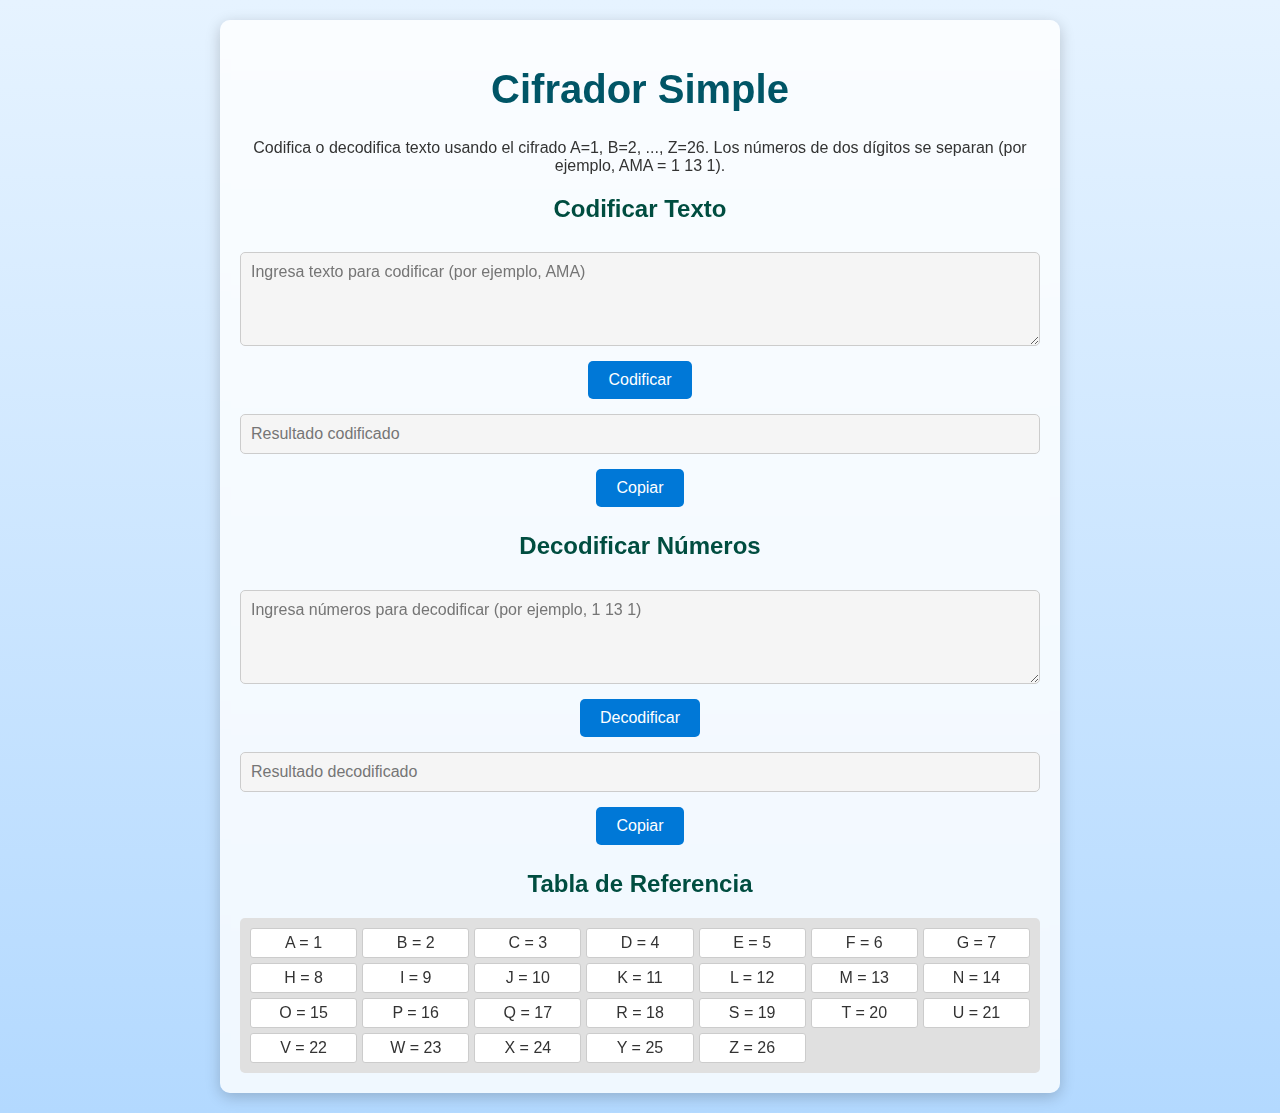
<file: cypher.html>
<script type="text/javascript">
        var gk_isXlsx = false;
        var gk_xlsxFileLookup = {};
        var gk_fileData = {};
        function filledCell(cell) {
          return cell !== '' && cell != null;
        }
        function loadFileData(filename) {
        if (gk_isXlsx && gk_xlsxFileLookup[filename]) {
            try {
                var workbook = XLSX.read(gk_fileData[filename], { type: 'base64' });
                var firstSheetName = workbook.SheetNames[0];
                var worksheet = workbook.Sheets[firstSheetName];

                // Convert sheet to JSON to filter blank rows
                var jsonData = XLSX.utils.sheet_to_json(worksheet, { header: 1, blankrows: false, defval: '' });
                // Filter out blank rows (rows where all cells are empty, null, or undefined)
                var filteredData = jsonData.filter(row => row.some(filledCell));

                // Heuristic to find the header row by ignoring rows with fewer filled cells than the next row
                var headerRowIndex = filteredData.findIndex((row, index) =>
                  row.filter(filledCell).length >= filteredData[index + 1]?.filter(filledCell).length
                );
                // Fallback
                if (headerRowIndex === -1 || headerRowIndex > 25) {
                  headerRowIndex = 0;
                }

                // Convert filtered JSON back to CSV
                var csv = XLSX.utils.aoa_to_sheet(filteredData.slice(headerRowIndex)); // Create a new sheet from filtered array of arrays
                csv = XLSX.utils.sheet_to_csv(csv, { header: 1 });
                return csv;
            } catch (e) {
                console.error(e);
                return "";
            }
        }
        return gk_fileData[filename] || "";
        }
        </script><!DOCTYPE html>
<html lang="es">
<head>
    <meta charset="UTF-8">
    <meta name="viewport" content="width=device-width, initial-scale=1.0">
    <title>Cifrador Simple</title>
    <style>
        body {
            background: linear-gradient(to bottom, #e6f3ff, #b3d9ff);
            font-family: 'Segoe UI', Arial, sans-serif;
            color: #333;
            text-align: center;
            margin: 0;
            padding: 20px;
        }
        .container {
            max-width: 800px;
            margin: 0 auto;
            background: rgba(255, 255, 255, 0.8);
            padding: 20px;
            border-radius: 10px;
            box-shadow: 0 4px 15px rgba(0, 0, 0, 0.2);
            backdrop-filter: blur(5px);
        }
        h1 {
            font-size: 2.5em;
            color: #005566;
        }
        h2 {
            font-size: 1.5em;
            color: #004d40;
        }
        textarea, input {
            width: 100%;
            padding: 10px;
            margin: 10px 0;
            background-color: #f5f5f5;
            border: 1px solid #ccc;
            border-radius: 5px;
            font-family: 'Segoe UI', Arial, sans-serif;
            font-size: 1em;
            color: #333;
            box-sizing: border-box;
        }
        button {
            background-color: #0078d7;
            border: none;
            padding: 10px 20px;
            font-family: 'Segoe UI', Arial, sans-serif;
            font-size: 1em;
            color: #fff;
            cursor: pointer;
            border-radius: 5px;
            margin: 5px;
        }
        button:hover {
            background-color: #005ba1;
        }
        .reference-table {
            display: grid;
            grid-template-columns: repeat(7, 1fr);
            gap: 5px;
            margin-top: 20px;
            background-color: #e0e0e0;
            padding: 10px;
            border-radius: 5px;
        }
        .reference-table div {
            background-color: #fff;
            color: #333;
            padding: 5px;
            border: 1px solid #ccc;
            border-radius: 3px;
        }
        .tooltip {
            position: relative;
            display: inline-block;
        }
        .tooltip .tooltiptext {
            visibility: hidden;
            width: 120px;
            background-color: #333;
            color: #fff;
            text-align: center;
            padding: 5px;
            border-radius: 6px;
            position: absolute;
            z-index: 1;
            bottom: 100%;
            left: 50%;
            margin-left: -60px;
            opacity: 0;
            transition: opacity 0.3s;
        }
        .tooltip:hover .tooltiptext {
            visibility: visible;
            opacity: 1;
        }
    </style>
</head>
<body>
    <div class="container">
        <h1>Cifrador Simple</h1>
        <p>Codifica o decodifica texto usando el cifrado A=1, B=2, ..., Z=26. Los números de dos dígitos se separan (por ejemplo, AMA = 1 13 1).</p>
        
        <h2>Codificar Texto</h2>
        <textarea id="encodeInput" placeholder="Ingresa texto para codificar (por ejemplo, AMA)" rows="4"></textarea>
        <button onclick="encodeText()">Codificar</button>
        <input type="text" id="encodeOutput" readonly placeholder="Resultado codificado">
        <button class="tooltip" onclick="copyToClipboard('encodeOutput')">
            Copiar
            <span class="tooltiptext">Copiar al portapapeles</span>
        </button>
        
        <h2>Decodificar Números</h2>
        <textarea id="decodeInput" placeholder="Ingresa números para decodificar (por ejemplo, 1 13 1)" rows="4"></textarea>
        <button onclick="decodeText()">Decodificar</button>
        <input type="text" id="decodeOutput" readonly placeholder="Resultado decodificado">
        <button class="tooltip" onclick="copyToClipboard('decodeOutput')">
            Copiar
            <span class="tooltiptext">Copiar al portapapeles</span>
        </button>
        
        <h2>Tabla de Referencia</h2>
        <div class="reference-table">
            <div>A = 1</div><div>B = 2</div><div>C = 3</div><div>D = 4</div><div>E = 5</div><div>F = 6</div><div>G = 7</div>
            <div>H = 8</div><div>I = 9</div><div>J = 10</div><div>K = 11</div><div>L = 12</div><div>M = 13</div><div>N = 14</div>
            <div>O = 15</div><div>P = 16</div><div>Q = 17</div><div>R = 18</div><div>S = 19</div><div>T = 20</div><div>U = 21</div>
            <div>V = 22</div><div>W = 23</div><div>X = 24</div><div>Y = 25</div><div>Z = 26</div>
        </div>
    </div>

    <script>
        function encodeText() {
            const input = document.getElementById('encodeInput').value.toUpperCase();
            let output = '';
            for (let char of input) {
                if (/[A-Z]/.test(char)) {
                    const num = char.charCodeAt(0) - 64; // A=65 in ASCII, so A=1
                    output += num + ' ';
                }
            }
            document.getElementById('encodeOutput').value = output.trim();
        }

        function decodeText() {
            const input = document.getElementById('decodeInput').value.trim();
            const numbers = input.split(/\s+/).map(num => parseInt(num));
            let output = '';
            for (let num of numbers) {
                if (num >= 1 && num <= 26) {
                    output += String.fromCharCode(64 + num); // Convert back to letter
                } else {
                    output = '¡Número inválido detectado!';
                    break;
                }
            }
            document.getElementById('decodeOutput').value = output;
        }

        function copyToClipboard(elementId) {
            const output = document.getElementById(elementId);
            output.select();
            document.execCommand('copy');
            alert('¡Copiado al portapapeles!');
        }

        // Live encoding/decoding
        document.getElementById('encodeInput').addEventListener('input', encodeText);
        document.getElementById('decodeInput').addEventListener('input', decodeText);
    </script>
</body>
</html>
</file>
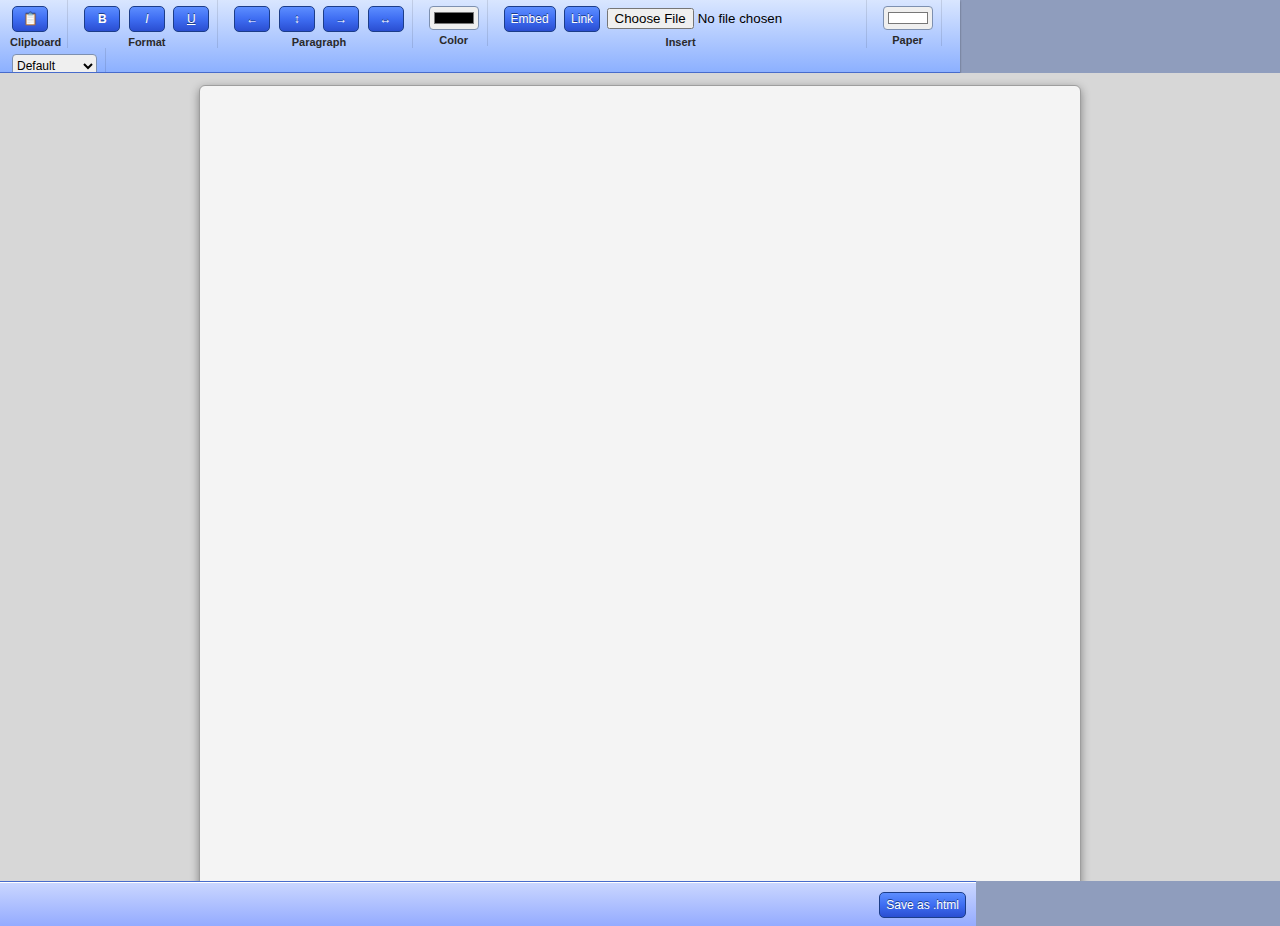
<file: test.html>
<!DOCTYPE html>
<!--
  Worsd_iOS3.html – Word‑style web editor adapted for iPhone OS 3 / iOS 6 Web‑app WebKit.
  * Keeps the original feature‑set (toolbar, rich‑text editing, image embed & context menu, save‑as‑HTML …)
  * Removes ES6 syntax (let/const, arrow functions, template‑literals) → ES5 compatible
  * Avoids Flexbox / backdrop‑filter / modern CSS; relies on floats & gradients with -webkit prefixes
  * Adds classic skeuomorphic look (blue glossy toolbar, linen paper, bevelled buttons) reminiscent of iOS 3‑6.
  * Adds Web‑app meta tags so the page can be "added to Home Screen" and launch full‑screen.
  * Tested in iOS 6 Simulator; basic editing & dialogs function.  Older Safari 3.1 may still have limited execCommand support (bold/italic etc.) – nothing more can be done without native hacks.
-->
<html lang="en">
<head>
<meta charset="utf-8" />
<meta name="viewport" content="initial-scale=1, maximum-scale=1, user-scalable=no" />
<meta name="apple-mobile-web-app-capable" content="yes" />
<meta name="apple-mobile-web-app-status-bar-style" content="black" />
<title>Worsd (iOS Classic)</title>
<style type="text/css">
/*  ===== General Reset ===== */
html,body{margin:0;padding:0;height:100%;width:100%;font-family:Helvetica,Arial,sans-serif;-webkit-touch-callout:none;-webkit-text-size-adjust:none;background:#8f9dbd url('[data-uri]') repeat;}

/*  ===== Toolbar (Ribbon) ===== */
.ribbon{width:100%;max-width:960px;height:72px;background:-webkit-gradient(linear,left top,left bottom,color-stop(0,#d9e6ff),color-stop(1,#8cb0ff));border-bottom:1px solid #476bcb;box-shadow:0 1px 2px rgba(0,0,0,.4);overflow:hidden;white-space:nowrap;}
.group{float:left;padding:4px 6px 0 6px;margin:0 4px;border-right:1px solid rgba(0,0,0,.1);}
.group h4{margin:2px 0 0 0;font-size:11px;text-align:center;color:#2a2a2a;}
.btn, .actions button{display:inline-block;min-width:36px;padding:5px 6px;margin:2px;font-size:12px;text-align:center;color:#ffffff;border:1px solid #1c3d89;background:-webkit-gradient(linear,left top,left bottom,color-stop(0,#5d8eff),color-stop(0.5,#3e6df2),color-stop(1,#2a4ed1));-webkit-border-radius:5px;border-radius:5px;text-shadow:0 -1px 0 #1c3d89;-webkit-user-select:none;user-select:none;}
.btn:active{background:-webkit-gradient(linear,left top,left bottom,color-stop(0,#395bd1),color-stop(1,#5d8eff));}
select,input[type="color"]{margin:2px;font-size:12px;height:24px;-webkit-border-radius:4px;border:1px solid #7d90b0;}

/* Paper & Editor */
.paper-container{width:100%;height:calc(100% - 72px - 44px);overflow:auto;background:#d7d7d7 url('[data-uri]') repeat;display:-webkit-box;-webkit-box-pack:center;-webkit-box-align:start;padding:12px 0;}
.editor{background:#f4f4f4 url('[data-uri]') repeat;border:1px solid #9e9e9e;-webkit-border-radius:6px;border-radius:6px;box-shadow:0 3px 10px rgba(0,0,0,.4);width:816px;min-height:1056px;padding:32px;position:relative;}
#editor{min-height:100%;outline:none;border:none;font-family:'Helvetica',sans-serif;font-size:13px;line-height:1.35;color:#000;}
#editor img{max-width:100%;}

/* Actions footer */
.actions{width:100%;max-width:960px;height:44px;background:-webkit-gradient(linear,left top,left bottom,color-stop(0,#cbd7ff),color-stop(1,#94abff));border-top:1px solid #476bcb;box-shadow:inset 0 1px 0 #fff;line-height:44px;text-align:right;padding:0 8px;}
.actions button{margin-top:6px;}

/* ====== Classic modal ====== */
.modal{position:absolute;z-index:9999;display:none;width:320px;background:#e1e1e1;border:2px solid #7f8da5;-webkit-border-radius:10px;border-radius:10px;-webkit-user-select:text;user-select:text;box-shadow:0 6px 16px rgba(0,0,0,.6);}
.title-bar{height:28px;background:-webkit-gradient(linear,left top,left bottom,color-stop(0,#6589ff),color-stop(1,#2449e1));color:#fff;font-weight:bold;padding:0 8px;line-height:28px;-webkit-border-top-left-radius:8px;-webkit-border-top-right-radius:8px;position:relative;text-shadow:0 -1px 0 #1a2d7b;}
.close-btn{position:absolute;right:5px;top:5px;width:18px;height:18px;background:#ff3b30;color:#fff;border:none;-webkit-border-radius:9px;font-size:14px;line-height:18px;text-align:center;}
.close-btn:active{background:#c1271d;}
.content{padding:8px;}
.content label{display:block;font-size:12px;margin-bottom:4px;}
.content input{width:100%;height:26px;font-size:14px;border:1px solid #7d90b0;-webkit-border-radius:4px;padding:2px;}
.button-group{text-align:right;margin-top:8px;}
.button-group button{margin-left:6px;}

/* Image context menu */
#imgContextMenu{position:absolute;display:none;width:160px;background:#f4f4f4;border:1px solid #7d90b0;-webkit-border-radius:6px;box-shadow:0 2px 6px rgba(0,0,0,.4);font-size:12px;}
#imgContextMenu div{padding:6px 8px;border-bottom:1px solid #c4c4c4;}
#imgContextMenu div:last-child{border:none;}
#imgContextMenu div:hover{background:#bfd4ff;}
#resizeInput{width:50px;}

</style>
</head>
<body>
  <!-- ===== Ribbon / Toolbar ===== -->
  <div class="ribbon" ontouchstart="preventFocusLoss(event)" onmousedown="preventFocusLoss(event)">
    <div class="group">
      <button class="btn" title="Paste" onclick="execCmd('paste')">📋</button>
      <h4>Clipboard</h4>
    </div>
    <div class="group">
      <button class="btn" title="Bold" onclick="execCmd('bold')"><b>B</b></button>
      <button class="btn" title="Italic" onclick="execCmd('italic')"><i>I</i></button>
      <button class="btn" title="Underline" onclick="execCmd('underline')"><u>U</u></button>
      <h4>Format</h4>
    </div>
    <div class="group">
      <button class="btn" title="Left Align" onclick="execCmd('justifyLeft')">←</button>
      <button class="btn" title="Center Align" onclick="execCmd('justifyCenter')">↕</button>
      <button class="btn" title="Right Align" onclick="execCmd('justifyRight')">→</button>
      <button class="btn" title="Justify" onclick="execCmd('justifyFull')">↔</button>
      <h4>Paragraph</h4>
    </div>
    <div class="group">
      <input id="colorPicker" type="color" title="Text color" onchange="execCmdArg('foreColor', this.value)" value="#000000">
      <h4>Color</h4>
    </div>
    <div class="group">
      <button class="btn" title="Insert Embed" onclick="showEmbedDialog()">Embed</button>
      <button class="btn" title="Insert Hyperlink" onclick="showLinkDialog()">Link</button>
      <input type="file" accept="image/*" onchange="insertImage(event)">
      <h4>Insert</h4>
    </div>
    <div class="group">
      <input id="paperColorPicker" type="color" title="Paper Color" onchange="changePaperColor(this.value)" value="#ffffff">
      <h4>Paper</h4>
    </div>
    <div class="group">
      <select id="sizeSelect" title="Text Size" onchange="applyTextSize(this.value)" ontouchstart="event.stopPropagation()" onmousedown="event.stopPropagation()">
        <option value="" selected>Default</option>
        <option value="text-small">Tiny</option>
        <option value="text-medium">Medium</option>
        <option value="text-large">Big</option>
        <option value="text-extra-large">Extra Large</option>
      </select>
      <h4>Size</h4>
    </div>
    <div style="clear:both;"></div>
  </div>

  <!-- ===== Editor ===== -->
  <div class="paper-container">
    <div class="editor">
      <div id="editor" contenteditable="true" spellcheck="true"></div>
    </div>
  </div>

  <!-- ===== Actions Footer ===== -->
  <div class="actions">
    <button onclick="showRenameDialog()">Save as .html</button>
  </div>

  <!-- ====== Modals ====== -->
  <div id="renameModal" class="modal">
    <div class="title-bar">Save As <button class="close-btn" onclick="closeRenameDialog()">×</button></div>
    <div class="content">
      <label for="filename">File name:</label>
      <input type="text" id="filename" value="document.html" />
      <div class="button-group">
        <button onclick="saveWithFilename()">Save</button>
        <button onclick="closeRenameDialog()">Cancel</button>
      </div>
    </div>
  </div>

  <div id="embedModal" class="modal">
    <div class="title-bar">Insert Embed <button class="close-btn" onclick="closeEmbedDialog()">×</button></div>
    <div class="content">
      <label for="embedUrl">Embed URL (e.g., YouTube):</label>
      <input type="text" id="embedUrl" placeholder="https://www.youtube.com/embed/..." />
      <div class="button-group">
        <button onclick="insertEmbed()">OK</button>
        <button onclick="closeEmbedDialog()">Cancel</button>
      </div>
    </div>
  </div>

  <div id="linkModal" class="modal">
    <div class="title-bar">Insert Link <button class="close-btn" onclick="closeLinkDialog()">×</button></div>
    <div class="content">
      <label for="linkUrl">URL:</label>
      <input type="text" id="linkUrl" placeholder="https://example.com" />
      <div class="button-group">
        <button onclick="insertHyperlink()">OK</button>
        <button onclick="closeLinkDialog()">Cancel</button>
      </div>
    </div>
  </div>

  <div id="imageLinkModal" class="modal">
    <div class="title-bar">Image Link <button class="close-btn" onclick="closeImageLinkDialog()">×</button></div>
    <div class="content">
      <label for="imageLinkUrl">URL:</label>
      <input type="text" id="imageLinkUrl" placeholder="https://example.com" />
      <div class="button-group">
        <button onclick="addImageHyperlink()">OK</button>
        <button onclick="closeImageLinkDialog()">Cancel</button>
      </div>
    </div>
  </div>

  <!-- Image context menu -->
  <div id="imgContextMenu">
    <div id="hyperlinkOption">Add/Edit Hyperlink</div>
    <div id="resizeOption">Resize (px): <input id="resizeInput" type="number" min="20" max="1000" /></div>
    <div id="moveUpOption">Move Up</div>
    <div id="moveDownOption">Move Down</div>
    <div id="duplicateOption">Duplicate</div>
    <div id="deleteOption" style="color:red;">Delete</div>
  </div>

<script type="text/javascript">
// === Utility for ES3 Safari ===
function qs(id){return document.getElementById(id);} // quick selector

var savedSelection=null;
var editor=qs('editor');
var editorContainer=document.getElementsByClassName('editor')[0];
var currentImg=null;
var imgContextMenu=qs('imgContextMenu');

// === Selection helpers ===
function saveSelection(){
  var sel=window.getSelection();
  if(sel && sel.rangeCount>0){savedSelection=sel.getRangeAt(0);}else{savedSelection=null;}
}
function restoreSelection(){
  if(savedSelection){
    var sel=window.getSelection();
    sel.removeAllRanges();
    try{sel.addRange(savedSelection);}catch(e){}
  }
}

function execCmd(cmd){restoreSelection();document.execCommand(cmd,false,null);saveSelection();editor.focus();}
function execCmdArg(cmd,arg){restoreSelection();document.execCommand(cmd,false,arg);saveSelection();editor.focus();}

function applyTextSize(cls){restoreSelection();var sel=window.getSelection();if(sel.rangeCount){var r=sel.getRangeAt(0);if(!r.collapsed){var span=document.createElement('span');span.className=cls;try{r.surroundContents(span);}catch(err){/* ignore nested errors*/}}
 else{var span2=document.createElement('span');span2.className=cls;r.insertNode(span2);r.selectNodeContents(span2);r.collapse(false);} } saveSelection();updateSizeSelect();editor.focus();}

function changePaperColor(c){editorContainer.style.backgroundColor=c;editor.focus();}

// === Dialogs ===
function centerModal(mod){mod.style.display='block';mod.style.left='50%';mod.style.top='50%';mod.style.marginLeft='-160px';mod.style.marginTop='-120px';}
function showEmbedDialog(){centerModal(qs('embedModal'));qs('embedUrl').value='';qs('embedUrl').focus();saveSelection();}
function closeEmbedDialog(){qs('embedModal').style.display='none';restoreSelection();editor.focus();}
function insertEmbed(){var url=qs('embedUrl').value.replace(/\s+/g,'');if(url){restoreSelection();var iframe=document.createElement('iframe');iframe.width='560';iframe.height='315';iframe.src=url;iframe.frameBorder='0';iframe.setAttribute('allowfullscreen','');var sel=window.getSelection();if(sel.rangeCount){var r=sel.getRangeAt(0);r.deleteContents();r.insertNode(iframe);r.insertNode(document.createElement('br'));sel.removeAllRanges();saveSelection();}editor.focus();closeEmbedDialog();}}

function showLinkDialog(){centerModal(qs('linkModal'));qs('linkUrl').value='';qs('linkUrl').focus();saveSelection();}
function closeLinkDialog(){qs('linkModal').style.display='none';restoreSelection();editor.focus();}
function insertHyperlink(){var url=qs('linkUrl').value.replace(/\s+/g,'');if(url){restoreSelection();var sel=window.getSelection();if(sel.rangeCount&&!sel.isCollapsed){if(!document.execCommand('createLink',false,url)){var r=sel.getRangeAt(0);var a=document.createElement('a');a.href=url;a.target='_blank';try{r.surroundContents(a);}catch(e){}}
}else{var a2=document.createElement('a');a2.href=url;a2.target='_blank';a2.appendChild(document.createTextNode(url));var r2=sel.rangeCount?sel.getRangeAt(0):document.createRange();r2.insertNode(a2);}
 saveSelection();editor.focus();closeLinkDialog();}}

function showImageLinkDialog(){centerModal(qs('imageLinkModal'));var url='';if(currentImg&&currentImg.parentNode.tagName==='A'){url=currentImg.parentNode.href;}qs('imageLinkUrl').value=url;qs('imageLinkUrl').focus();}
function closeImageLinkDialog(){qs('imageLinkModal').style.display='none';imgContextMenu.style.display='none';editor.focus();}
function addImageHyperlink(){if(!currentImg){return;}var url=qs('imageLinkUrl').value.replace(/\s+/g,'');if(url){if(currentImg.parentNode.tagName==='A'){currentImg.parentNode.href=url;}else{var link=document.createElement('a');link.href=url;link.target='_blank';currentImg.parentNode.insertBefore(link,currentImg);link.appendChild(currentImg);} }else{if(currentImg.parentNode.tagName==='A'){var p=currentImg.parentNode;p.parentNode.insertBefore(currentImg,p);p.parentNode.removeChild(p);} }closeImageLinkDialog();}

function insertImage(e){var file=e.target.files[0];if(file){var reader=new FileReader();reader.onload=function(evt){restoreSelection();var img=document.createElement('img');img.src=evt.target.result;var sel=window.getSelection();if(sel.rangeCount){var r=sel.getRangeAt(0);r.deleteContents();r.insertNode(img);r.insertNode(document.createElement('br'));sel.removeAllRanges();}
 saveSelection();editor.focus();};reader.readAsDataURL(file);}e.target.value='';}

function showRenameDialog(){centerModal(qs('renameModal'));qs('filename').focus();}
function closeRenameDialog(){qs('renameModal').style.display='none';}
function saveWithFilename(){var name=qs('filename').value.replace(/\s+/g,'')||'document.html';if(name.indexOf('.html')===-1){name+='.html';}downloadHTML(name);closeRenameDialog();}
function downloadHTML(filename){var content=editor.innerHTML;var style=document.getElementsByTagName('style')[0].innerHTML;var paperColor=editorContainer.style.backgroundColor||'#ffffff';var html='<!DOCTYPE html><html><head><meta charset=\'utf-8\'><style>'+style+'</style></head><body><div class="paper-container"><div class="editor" style="background-color:'+paperColor+'"><div>'+content+'</div></div></div></body></html>';var blob=new Blob([html],{type:'text/html'});var a=document.createElement('a');a.href=window.URL.createObjectURL(blob);a.download=filename;a.click();}

// === Image context menu logic ===
editor.addEventListener('contextmenu',function(e){var t=e.target||e.srcElement;if(t.tagName==='IMG'){e.preventDefault();currentImg=t;imgContextMenu.style.top=e.pageY+'px';imgContextMenu.style.left=e.pageX+'px';imgContextMenu.style.display='block';qs('resizeInput').value=currentImg.width;}else{imgContextMenu.style.display='none';currentImg=null;}});

document.addEventListener('click',function(e){if(!imgContextMenu.contains(e.target)){imgContextMenu.style.display='none';currentImg=null;}});
qs('hyperlinkOption').onclick=showImageLinkDialog;qs('resizeInput').onchange=function(){if(currentImg){var v=parseInt(this.value,10);if(v>=20&&v<=1000){currentImg.style.width=v+'px';}}};
qs('moveUpOption').onclick=function(){if(currentImg&&currentImg.previousSibling){currentImg.parentNode.insertBefore(currentImg,currentImg.previousSibling);}imgContextMenu.style.display='none';};
qs('moveDownOption').onclick=function(){if(currentImg&&currentImg.nextSibling){currentImg.parentNode.insertBefore(currentImg.nextSibling,currentImg);}imgContextMenu.style.display='none';};
qs('duplicateOption').onclick=function(){if(currentImg){var clone=currentImg.cloneNode(true);currentImg.parentNode.insertBefore(clone,currentImg.nextSibling);}imgContextMenu.style.display='none';};
qs('deleteOption').onclick=function(){if(currentImg){currentImg.parentNode.removeChild(currentImg);}imgContextMenu.style.display='none';};

// === Selection update events ===
var events=['keyup','mouseup','mouseleave','focus','blur'];for(var i=0;i<events.length;i++){editor.addEventListener(events[i],saveSelection,false);}editor.addEventListener('keyup',function(){updateSizeSelect();},false);editor.addEventListener('mouseup',function(){updateSizeSelect();},false);

function preventFocusLoss(e){if(e.target&&e.target.tagName!=='SELECT'){e.preventDefault();}}
function updateSizeSelect(){var sel=window.getSelection();if(sel.rangeCount){var node=sel.focusNode;if(node&&node.nodeType===3){node=node.parentNode;}while(node&&node!==editor){if(node.tagName==='SPAN'){var cls=node.className;qs('sizeSelect').value=cls;return;}node=node.parentNode;}qs('sizeSelect').value='';}}

// Initial focus
editor.focus();saveSelection();
</script>
</body>
</html>
</file>
